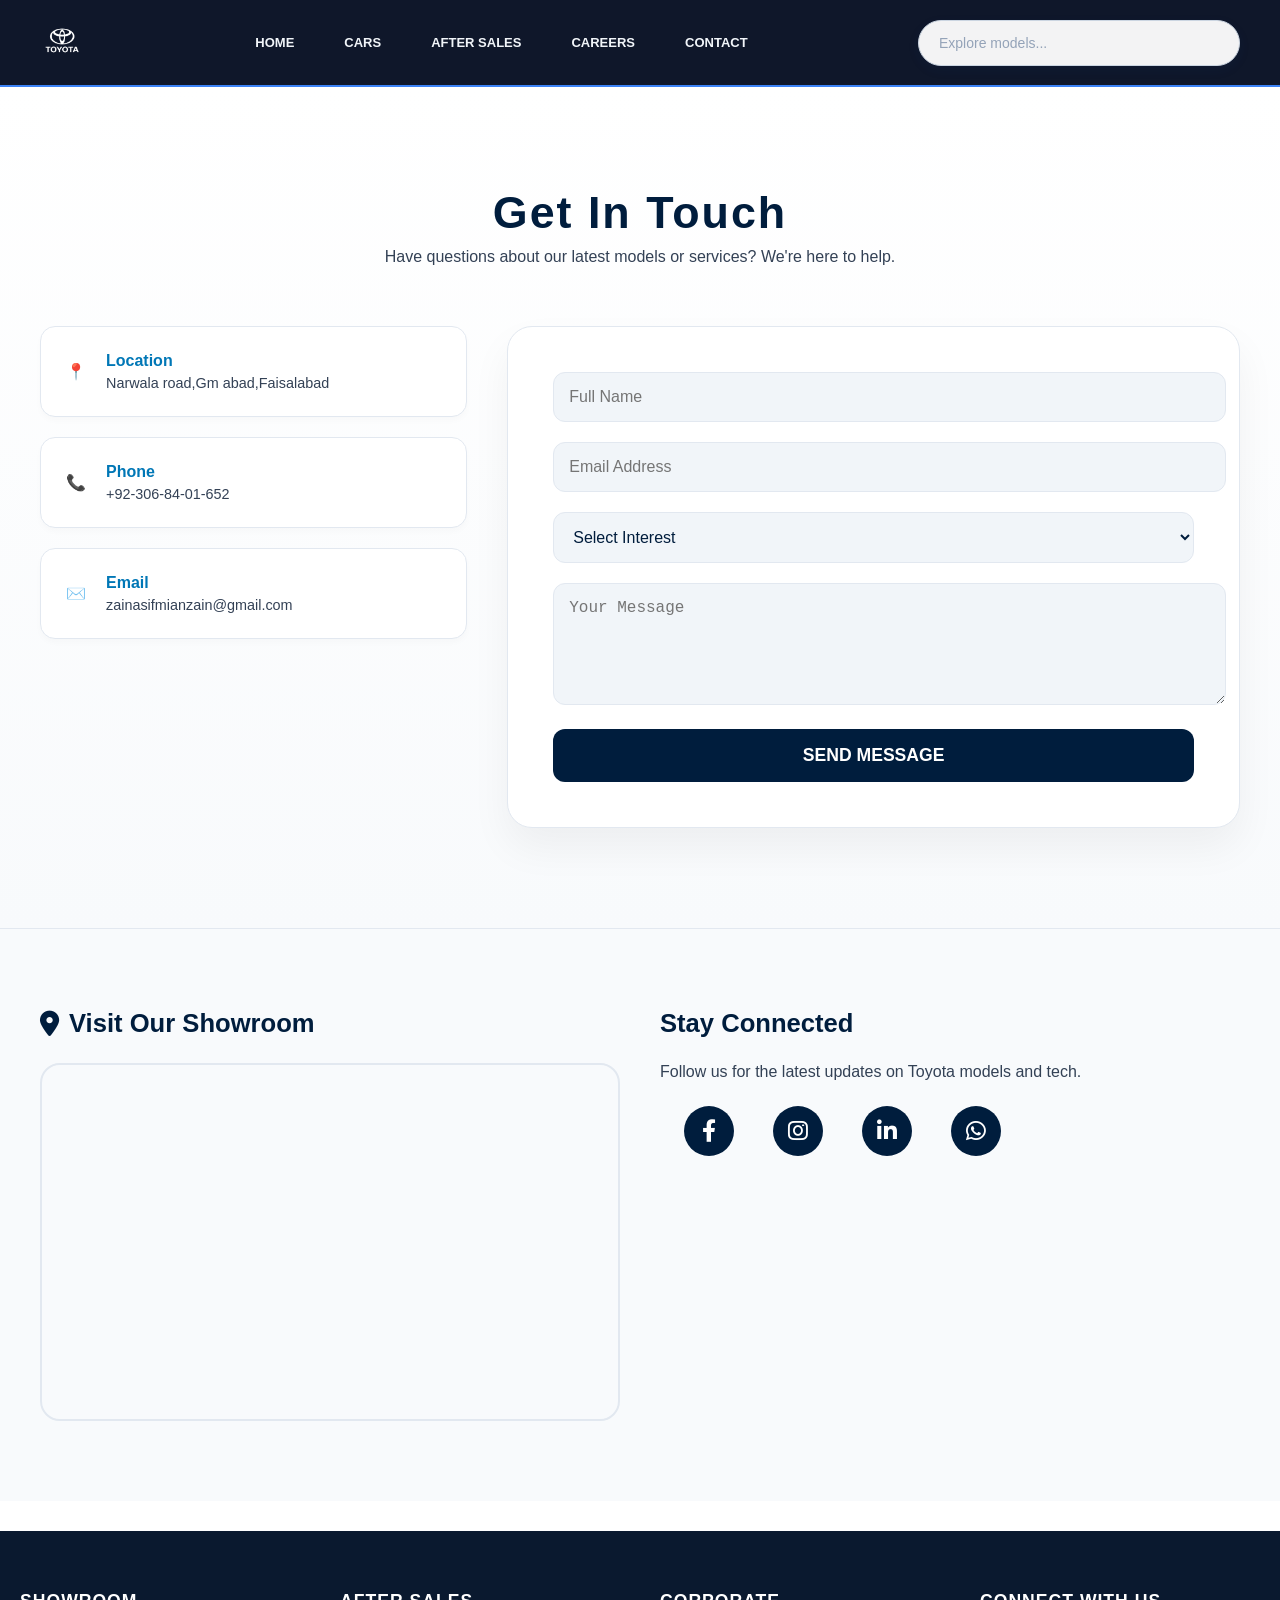
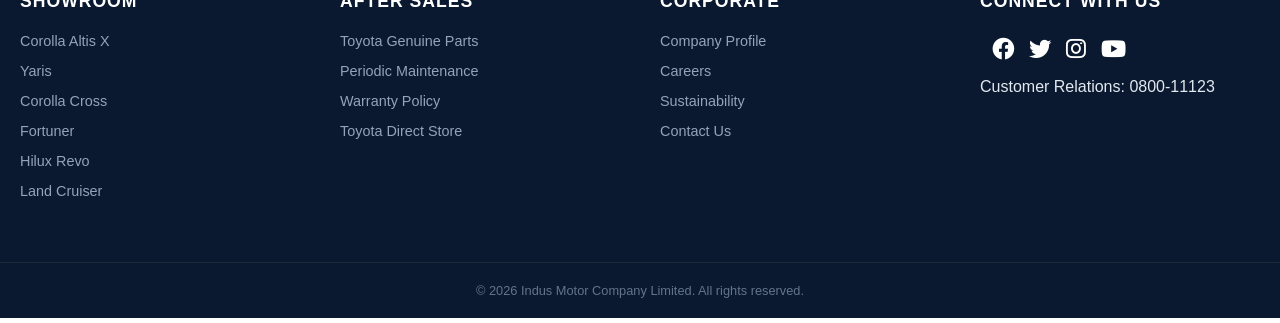
<file: contact.html>
<!doctype html>
<html lang="en">
  <head>
    <meta charset="UTF-8" />
    <meta name="viewport" content="width=device-width, initial-scale=1.0" />
    <title>Toyota--Contact</title>
    <link
      rel="stylesheet"
      href="https://cdnjs.cloudflare.com/ajax/libs/font-awesome/6.0.0/css/all.min.css"
    />
    <link rel="stylesheet" href="contact.css" />
    <link rel="stylesheet" href="style.css" />
  </head>
  <body>
    <div class="header">
      <div class="navbar">
        <div class="logo">
          <img src="./images/toyotaLogo.png" alt="Toyota Logo" />
        </div>

        <input type="checkbox" id="nav-check" />
        <label for="nav-check" class="nav-toggler">
          <span></span>
          <span></span>
          <span></span>
        </label>

        <div class="links">
          <ul>
            <li>
              <a href="index.html">Home</a>
              <a href="cars.html">Cars</a>
              <a href="sales.html">After Sales</a>
              <a href="career.html">Careers</a>
              <a href="contact.html">Contact</a>
            </li>
          </ul>
        </div>

        <div class="icons">
          <div class="search-container">
            <div class="search-box-aesthetic">
              <input type="text" placeholder="Explore models..." />
              <button type="submit">
                <i class="fa-solid fa-magnifying-glass"></i>
              </button>
            </div>
          </div>
        </div>
      </div>
    </div>

    <section class="contact-section">
      <div class="contact-container">
        <div class="contact-header">
          <h2>Get In Touch</h2>
          <p>
            Have questions about our latest models or services? We're here to
            help.
          </p>
        </div>

        <div class="contact-wrapper">
          <div class="contact-info">
            <div class="info-item">
              <div class="icon">📍</div>
              <div>
                <h4>Location</h4>
                <p>Narwala road,Gm abad,Faisalabad</p>
              </div>
            </div>
            <div class="info-item">
              <div class="icon">📞</div>
              <div>
                <h4>Phone</h4>
                <p>+92-306-84-01-652</p>
              </div>
            </div>
            <div class="info-item">
              <div class="icon">✉️</div>
              <div>
                <h4>Email</h4>
                <p>zainasifmianzain@gmail.com</p>
              </div>
            </div>
          </div>

          <form class="contact-form">
            <div class="form-group">
              <input type="text" placeholder="Full Name" required />
            </div>
            <div class="form-group">
              <input type="email" placeholder="Email Address" required />
            </div>
            <div class="form-group">
              <select>
                <option value="">Select Interest</option>
                <option value="sales">Sales Inquiry</option>
                <option value="service">After Sales Service</option>
                <option value="parts">Genuine Parts</option>
              </select>
            </div>
            <div class="form-group">
              <textarea rows="5" placeholder="Your Message"></textarea>
            </div>
            <button type="submit" class="send-btn">Send Message</button>
          </form>
        </div>
      </div>
    </section>

    <section class="footer-bottom">
      <div class="footer-container">
        <div class="map-box">
          <h3 class="footer-title">
            <i class="fa-solid fa-location-dot"></i> Visit Our Showroom
          </h3>
          <div class="map-wrapper">
            <iframe
              src="https://www.google.com/maps/embed?pb=!1m18!1m12!1m3!1d13620.44970630739!2d73.0592476518779!3d31.41103980315802!2m3!1f0!2f0!3f0!3m2!1i1024!2i768!4f13.1!3m3!1m2!1s0x3922421dbd5880c3%3A0x6691a3092ba9f1b4!2sNarwala%20Rd%2C%20Faisalabad!5e0!3m2!1sen!2spk!4v1710103200000!5m2!1sen!2spk"
              width="100%"
              height="350"
              style="border: 0"
              allowfullscreen=""
              loading="lazy"
            >
            </iframe>
          </div>
        </div>

        <div class="social-box">
          <h3 class="footer-title">Stay Connected</h3>
          <p>Follow us for the latest updates on Toyota models and tech.</p>
          <div class="social-links">
            <a
              href="https://www.instagram.com/nwooyy.zain/"
              class="social-icon fb"
              ><i class="fa-brands fa-facebook-f"></i
            ></a>
            <a
              href="https://www.instagram.com/nwooyy.zain/"
              class="social-icon insta"
              ><i class="fa-brands fa-instagram"></i
            ></a>
            <a
              href="https://www.linkedin.com/in/muhammad-zain-37b8983b1?utm_source=share_via&utm_content=profile&utm_medium=member_android"
              class="social-icon li"
              ><i class="fa-brands fa-linkedin-in"></i
            ></a>
            <a href="https://wa.me/qr/X7R6FTAFBZO6D1" class="social-icon wa"
              ><i class="fa-brands fa-whatsapp"></i
            ></a>
          </div>
        </div>
      </div>
    </section>

    <footer class="toyota-footer">
      <div class="footer-container">
        <div class="footer-column">
          <h3>SHOWROOM</h3>
          <ul>
            <li><a href="cars.html">Corolla Altis X</a></li>
            <li><a href="cars.html">Yaris</a></li>
            <li><a href="cars.html">Corolla Cross</a></li>
            <li><a href="cars.html">Fortuner</a></li>
            <li><a href="cars.html">Hilux Revo</a></li>
            <li><a href="cars.html">Land Cruiser</a></li>
          </ul>
        </div>

        <div class="footer-column">
          <h3>AFTER SALES</h3>
          <ul>
            <li><a href="#">Toyota Genuine Parts</a></li>
            <li><a href="#">Periodic Maintenance</a></li>
            <li><a href="#">Warranty Policy</a></li>
            <li><a href="#">Toyota Direct Store</a></li>
          </ul>
        </div>

        <div class="footer-column">
          <h3>CORPORATE</h3>
          <ul>
            <li><a href="#">Company Profile</a></li>
            <li><a href="career.html">Careers</a></li>
            <li><a href="#">Sustainability</a></li>
            <li><a href="contact.html">Contact Us</a></li>
          </ul>
        </div>

        <div class="footer-column contact-info">
          <h3>CONNECT WITH US</h3>
          <div class="social-links">
            <a href="https://www.facebook.com"><i class="fa-brands fa-facebook"></i></a>
            <a href="https://www.twitter.com"><i class="fa-brands fa-twitter"></i></a>
            <a href="https://www.instagram.com/nwooyy.zain/"><i class="fa-brands fa-instagram"></i></a>
            <a href="https://www.youtube.com"><i class="fa-brands fa-youtube"></i></a>
          </div>
          <p>Customer Relations: 0800-11123</p>
        </div>
      </div>

      <div class="footer-botom">
        <p>&copy; 2026 Indus Motor Company Limited. All rights reserved.</p>
      </div>
    </footer>

    <script src="script.js"></script>
  </body>
</html>
</file>
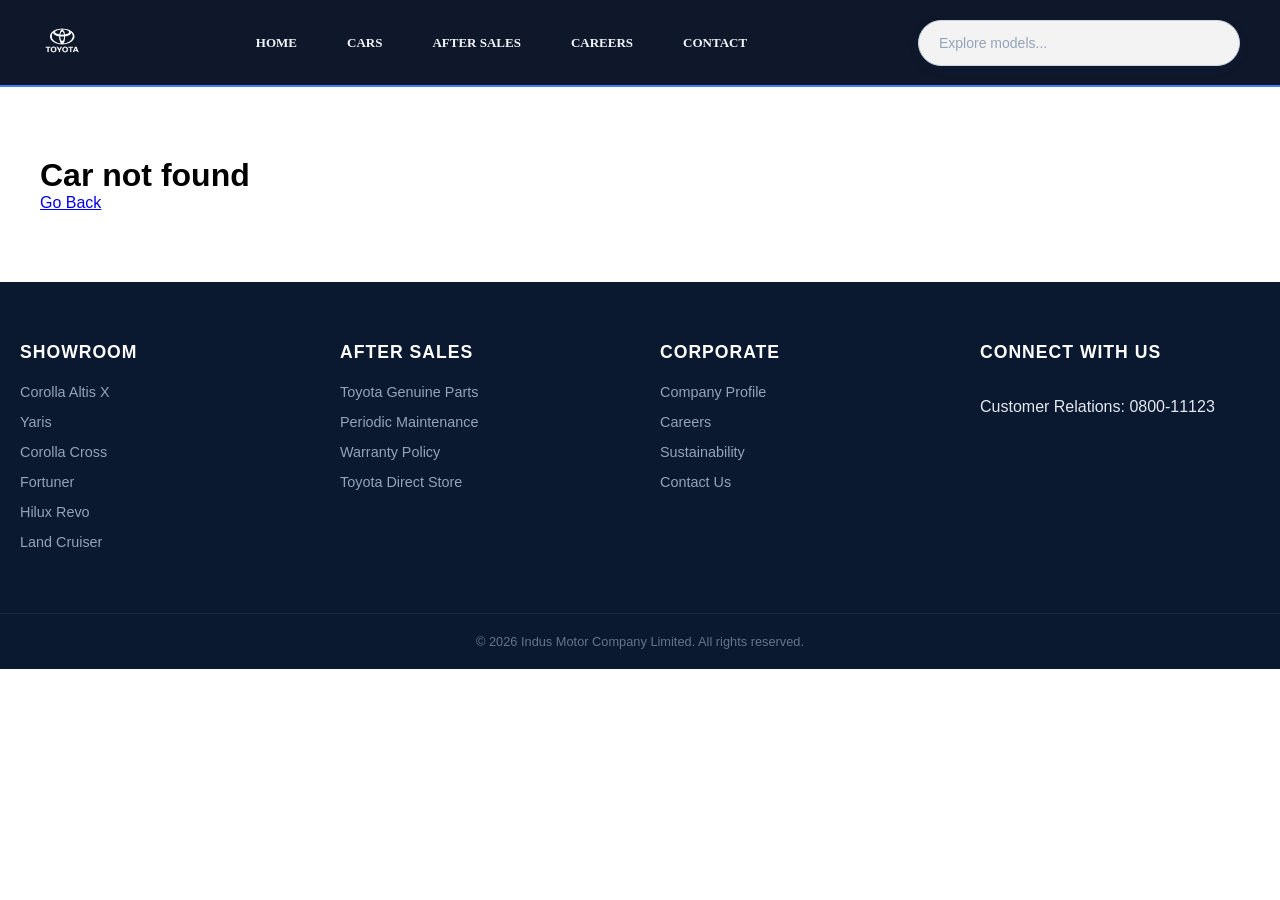
<file: details.html>
<!doctype html>
<html lang="en">
  <head>
    <meta charset="UTF-8" />
    <meta name="viewport" content="width=device-width, initial-scale=1.0" />
    <title>Car Details</title>
    <link rel="stylesheet" href="details.css" />
    <link rel="stylesheet" href="style.css" />
  </head>
  <body>
    <div class="header">
      <div class="navbar">
        <div class="logo">
          <img src="./images/toyotaLogo.png" alt="Toyota Logo" />
        </div>

        <input type="checkbox" id="nav-check" />
        <label for="nav-check" class="nav-toggler">
          <span></span>
          <span></span>
          <span></span>
        </label>

        <div class="links">
          <ul>
            <li>
              <a href="index.html">Home</a>
              <a href="cars.html">Cars</a>
              <a href="sales.html">After Sales</a>
              <a href="career.html">Careers</a>
              <a href="contact.html">Contact</a>
            </li>
          </ul>
        </div>

        <div class="icons">
          <div class="search-container">
            <div class="search-box-aesthetic">
              <input type="text" placeholder="Explore models..." />
              <button type="submit">
                <i class="fa-solid fa-magnifying-glass"></i>
              </button>
            </div>
          </div>
        </div>
      </div>
    </div>

    <div id="car-details-page" class="details-container"></div>

    <footer class="toyota-footer">
      <div class="footer-container">
        <div class="footer-column">
          <h3>SHOWROOM</h3>
          <ul>
            <li><a href="cars.html">Corolla Altis X</a></li>
            <li><a href="cars.html">Yaris</a></li>
            <li><a href="cars.html">Corolla Cross</a></li>
            <li><a href="cars.html">Fortuner</a></li>
            <li><a href="cars.html">Hilux Revo</a></li>
            <li><a href="cars.html">Land Cruiser</a></li>
          </ul>
        </div>

        <div class="footer-column">
          <h3>AFTER SALES</h3>
          <ul>
            <li><a href="#">Toyota Genuine Parts</a></li>
            <li><a href="#">Periodic Maintenance</a></li>
            <li><a href="#">Warranty Policy</a></li>
            <li><a href="#">Toyota Direct Store</a></li>
          </ul>
        </div>

        <div class="footer-column">
          <h3>CORPORATE</h3>
          <ul>
            <li><a href="#">Company Profile</a></li>
            <li><a href="career.html">Careers</a></li>
            <li><a href="#">Sustainability</a></li>
            <li><a href="contact.html">Contact Us</a></li>
          </ul>
        </div>

        <div class="footer-column contact-info">
          <h3>CONNECT WITH US</h3>
          <div class="social-links">
            <a href="https://www.facebook.com"
              ><i class="fa-brands fa-facebook"></i
            ></a>
            <a href="https://www.twitter.com"
              ><i class="fa-brands fa-twitter"></i
            ></a>
            <a href="https://www.instagram.com/nwooyy.zain/"
              ><i class="fa-brands fa-instagram"></i
            ></a>
            <a href="https://www.youtube.com"
              ><i class="fa-brands fa-youtube"></i
            ></a>
          </div>
          <p>Customer Relations: 0800-11123</p>
        </div>
      </div>

      <div class="footer-botom">
        <p>&copy; 2026 Indus Motor Company Limited. All rights reserved.</p>
      </div>
    </footer>

    <script src="details.js"></script>
  </body>
</html>
</file>
<file: contact.css>
:root {
  --deep-navy: #ffffff;
  --sapphire-blue: #f8fafc;
  --ocean-blue: #f1f5f9;
  --electric-blue: #0077b6;
  --soft-cyan: #001d3d;
  --toyota-red: #eb0a1e;
  --text-main: #334155;
}

body {
  background-color: var(--deep-navy);
  margin: 0;
  font-family: "Poppins", sans-serif;
  color: var(--text-main);
}

/* --- Entrance Keyframes ---  */
@keyframes revealUp {
  from {
    opacity: 0;
    transform: translateY(40px);
  }
  to {
    opacity: 1;
    transform: translateY(0);
  }
}

@keyframes glowBorder {
  0% {
    border-color: rgba(0, 119, 182, 0.2);
  }
  50% {
    border-color: rgba(0, 119, 182, 0.6);
  }
  100% {
    border-color: rgba(0, 119, 182, 0.2);
  }
}

.contact-section {
  padding: 100px 20px;
  background: linear-gradient(180deg, #ffffff 0%, #f8fafc 100%);
}

.contact-header {
  text-align: center;
  margin-bottom: 60px;
  animation: revealUp 0.8s ease forwards;
}

.contact-header h2 {
  font-size: 2.8rem;
  color: var(--soft-cyan);
  margin-bottom: 10px;
  letter-spacing: 2px;
}

.contact-wrapper {
  display: flex;
  flex-wrap: wrap;
  gap: 40px;
  max-width: 1200px;
  margin: 0 auto;
  align-items: stretch;
}

.contact-info {
  flex: 1;
  min-width: 300px;
}

.info-item {
  display: flex;
  align-items: center;
  gap: 20px;
  background: #fff;
  padding: 25px;
  border-radius: 15px;
  margin-bottom: 20px;
  border: 1px solid #e2e8f0;
  transition: 0.4s cubic-bezier(0.175, 0.885, 0.32, 1.275);
  animation: revealUp 0.8s ease forwards;
  box-shadow: 0 4px 6px rgba(0, 0, 0, 0.02);
}

.info-item:hover {
  transform: scale(1.03) translateX(10px);
  background: #f1f5f9;
  border-color: var(--electric-blue);
}

.info-item h4 {
  color: var(--electric-blue);
  margin: 0;
}
.info-item p {
  color: var(--text-main);
  margin: 5px 0 0;
  font-size: 0.9rem;
}

.contact-form {
  flex: 1.5;
  background: #fff;
  padding: 45px;
  border-radius: 25px;
  box-shadow: 0 20px 40px rgba(0, 0, 0, 0.05);
  border: 1px solid #e2e8f0;
}

.form-group {
  margin-bottom: 20px;
}

.form-group input,
.form-group select,
.form-group textarea {
  width: 100%;
  padding: 15px;
  background: var(--ocean-blue);
  border: 1px solid #e2e8f0;
  border-radius: 12px;
  color: var(--soft-cyan);
  font-size: 1rem;
  transition: 0.3s;
}

.form-group input:focus,
.form-group textarea:focus {
  outline: none;
  border-color: var(--electric-blue);
  background: #fff;
  box-shadow: 0 0 10px rgba(0, 119, 182, 0.1);
}

.send-btn {
  width: 100%;
  padding: 16px;
  background: var(--soft-cyan);
  color: white;
  border: none;
  border-radius: 12px;
  font-weight: bold;
  font-size: 1.1rem;
  cursor: pointer;
  transition: 0.4s;
  text-transform: uppercase;
}

.send-btn:hover {
  background: var(--toyota-red);
  color: #fff;
  transform: translateY(-5px);
  box-shadow: 0 10px 20px rgba(235, 10, 30, 0.2);
}

.footer-bottom {
  padding: 80px 20px;
  border-top: 1px solid #e2e8f0;
  background-color: #f8fafc;
}

.footer-container {
  max-width: 1200px;
  margin: 0 auto;
  display: grid;
  grid-template-columns: 1.2fr 0.8fr;
  gap: 60px;
}

.footer-title {
  color: var(--soft-cyan);
  font-size: 1.6rem;
  margin-bottom: 25px;
  display: flex;
  align-items: center;
  gap: 10px;
}

.map-wrapper {
  border-radius: 20px;
  overflow: hidden;
  border: 2px solid #e2e8f0;
  animation: glowBorder 4s infinite;
  transition: transform 0.4s ease;
}

.map-wrapper:hover {
  transform: scale(1.02);
}

.social-icon {
  width: 50px;
  height: 50px;
  background: var(--soft-cyan);
  color: #fff;
  border-radius: 50%;
  display: flex;
  align-items: center;
  justify-content: center;
  font-size: 1.3rem;
  text-decoration: none;
  transition: 0.4s cubic-bezier(0.68, -0.55, 0.265, 1.55);
}
.social-links {
  display: flex;
  flex-direction: row;
  margin-left: 12px;
  margin-top: 25px;
}
.social-icon {
  margin-inline: 12px;
}
.social-icon:hover {
  transform: translateY(-10px) rotate(360deg);
  background: var(--toyota-red);
  box-shadow: 0 10px 20px rgba(0, 0, 0, 0.1);
}

/* --- Responsiveness ---*/
@media (max-width: 992px) {
  .contact-wrapper,
  .footer-container {
    flex-direction: column;
    grid-template-columns: 1fr;
  }
  .contact-header h2 {
    font-size: 2rem;
  }
  .contact-section {
    padding-top: 40px;
    padding-bottom: 40px;
  }
  .footer-bottom {
    padding-top: 40px;
    padding-bottom: 40px;
  }
}
</file>
<file: style.css>
* {
  margin: 0%;
  padding: 0%;
}
.header {
  width: 100%;
  background-color: #0f172a;
  border-bottom: 2px solid #3b82f6;
  position: sticky;

  top: 0;
  z-index: 1000;
}

.navbar {
  max-width: 1400px;
  margin: 0 auto;
  display: flex;
  align-items: center;
  justify-content: space-between;
  padding: 0 40px;
  height: 85px;
  border-radius: 25px;
  flex-wrap: wrap;
}

.logo img {
  height: 35px;
  filter: brightness(0) invert(1);
}

.links ul {
  list-style: none;
}

.links li {
  display: flex;
  gap: 30px;
}

.links a {
  text-decoration: none;
  color: #f1f5f9;
  font-size: 13px;
  font-weight: 600;
  text-transform: uppercase;
  transition: color 0.3s;
}
.links a {
  padding: 8px 10px;
  border-radius: 50px;
  transition: all 0.3s ease;
}

.links a:hover {
  background: rgba(59, 130, 246, 0.1);
  color: #3b82f6;
  transform: translateY(-2px);
}

#nav-check {
  display: none;
}

.nav-toggler {
  display: none;
  flex-direction: column;
  gap: 5px;
  cursor: pointer;
}

.nav-toggler span {
  width: 25px;
  height: 3px;
  background-color: #f1f5f9;
  border-radius: 2px;
}

.search-container {
  display: flex;
  align-items: center;
  justify-content: center;
}

.search-box-aesthetic {
  display: flex;
  align-items: center;
  background: rgba(255, 255, 255, 0.95);
  border: 1px solid #cbd5e1;
  border-radius: 50px;
  padding: 6px 20px;
  width: 280px;
  transition: all 0.4s cubic-bezier(0.4, 0, 0.2, 1);
  box-shadow: 0 4px 12px rgba(30, 58, 138, 0.08);
}

.search-box-aesthetic input {
  flex: 1;
  border: none;
  outline: none;
  background: transparent;
  font-size: 14px;
  color: #1e3a8a;
  padding: 8px 0;
}

.search-box-aesthetic input::placeholder {
  color: #94a3b8;
}

.search-box-aesthetic button {
  background: none;
  border: none;
  cursor: pointer;
  padding-left: 12px;
  display: flex;
  align-items: center;
  display: none;
}

.search-box-aesthetic i {
  color: #2563eb;
  font-size: 16px;
  transition:
    transform 0.3s ease,
    color 0.3s ease;
}

.search-box-aesthetic:hover {
  border-color: #93c5fd;
  box-shadow: 0 6px 15px rgba(37, 99, 235, 0.12);
  transform: translateY(-1px);
}

.search-box-aesthetic:focus-within {
  width: 340px;
  border-color: #2563eb;
  background: #ffffff;
  box-shadow:
    0 0 0 4px rgba(37, 99, 235, 0.1),
    0 10px 20px rgba(0, 0, 0, 0.05);
}

.search-box-aesthetic:focus-within i {
  color: #1d4ed8;
  transform: scale(1.1);
}

/* --- HERO SECTION --- */
.hero {
  max-width: 1400px;
  margin: 0 auto;
  min-height: 80vh;
  display: flex;
  align-items: center;
  justify-content: space-between;
  padding: 0 40px;
  background: radial-gradient(
    circle at 70% 50%,
    rgba(59, 130, 246, 0.15) 0%,
    transparent 50%
  );
  overflow: hidden;
  position: relative;
}

.heroText {
  flex: 1;
  max-width: 600px;
  animation: slideInLeft 1s ease-out;
}

.heroText h1 {
  font-size: 14px;
  color: #0c47a5;
  text-transform: uppercase;
  letter-spacing: 5px;
  margin-bottom: 10px;
}

.heroText h2 {
  font-size: 56px;
  color: #5a56ac;
  font-weight: 800;
  line-height: 1.1;
  margin-bottom: 20px;
  text-shadow: 0 10px 20px rgba(0, 0, 0, 0.2);
}

.heroText p {
  font-size: 16px;
  color: #798595;
  margin-bottom: 30px;
  line-height: 1.6;
}

.heroText a {
  text-decoration: none;
  padding: 14px 40px;
  background: rgba(59, 130, 246, 0.1);
  color: #106da7;
  border: 1px solid #3b82f6;
  border-radius: 5px;
  font-weight: 600;
  text-transform: uppercase;
  cursor: pointer;
  transition: all 0.3s ease;
  backdrop-filter: blur(5px);
}

.heroText a:hover {
  background: #3b82f6;
  box-shadow: 0 0 20px rgba(59, 130, 246, 0.5);
  transform: translateY(-3px);
  color: #eaebec;
}

.hero img {
  width: 500px;
  height: 500px;
  object-fit: contain;
  filter: drop-shadow(0 20px 50px rgba(0, 0, 0, 0.5));
  animation:
    float 4s ease-in-out infinite,
    fadeIn 1.5s ease-out;
  transition: transform 0.5s cubic-bezier(0.175, 0.885, 0.32, 1.275);
}

.hero:hover img {
  transform: scale(1.1) rotate(-2deg);
}
:root {
  --bg-deep: #0a192f;
  --card-blue: #112240;
  --text-silver: #ccd6f6;
  --accent-blue: #233554;
  --toyota-red: #eb0a1e;
}

.swiper {
  width: 100%;
  height: 100%;
}
.swiper-slide img {
  width: 100%;
  max-width: 1400px;
  display: flex;
  flex-wrap: wrap;
}

#discovery h1 {
  margin-top: 100px;
  text-align: center;
  font-size: 3rem;
  font-style: italic;
  color: #1e3a8a;
  padding: 20px;
}

#discovery h3 {
  text-align: center;
  font-size: 2rem;
  font-style: italic;
  color: #113eb8a6;
  padding: 20px;
  margin-bottom: 100px;
}

.blog-cards {
  display: flex;
  justify-content: space-around;
  flex-wrap: wrap;
  gap: 12px;
}
.blog-card {
  width: 300px;
  background-color: #0a192f;
  border-radius: 12px;
  overflow: hidden;
  box-shadow: 0 10px 30px rgba(0, 0, 0, 0.5);
  transition: transform 0.3s ease;
  font-family: "Segoe UI", Tahoma, Geneva, Verdana, sans-serif;
}

.blog-card:hover {
  transform: translateY(-5px);
}

.image img {
  width: 100%;
  height: 300px;
  object-fit: cover;
  display: block;
  border-bottom: 3px solid #1e3a8a;
}

.context {
  padding: 24px;
  display: flex;
  flex-direction: column;
  gap: 12px;
}

.context h2 {
  color: #e2e8f0;
  margin: 0 0 8px 0;
  font-size: 1.5rem;
  letter-spacing: 0.5px;
}

.context a {
  color: #60a5fa;
  text-decoration: none;
  font-weight: 500;
  font-size: 0.95rem;
  transition:
    color 0.2s ease,
    padding-left 0.2s ease;
}

.context a:hover {
  color: #3b82f6;
  padding-left: 5px;
}

#dealings h1 {
  margin-top: 120px;
  text-align: center;
  font-size: 3rem;
  font-style: italic;
  color: #1e3a8a;
  padding: 20px;
}

#dealings h3 {
  text-align: center;
  font-size: 2rem;
  font-style: italic;
  color: #113eb8a6;
  padding: 20px;
  margin-bottom: 100px;
}

.dealing-boxes {
  display: flex;
  justify-content: space-around;
  flex-wrap: wrap;
  gap: 12px;
  margin-top: 150px;
  margin-bottom: 150px;
}
.dealing-box {
  display: flex;
  justify-content: space-between;
  align-items: center;
  width: 300px;
  height: 140px;
  background-color: #112240;
  transition: all 0.3s ease-in-out;
  cursor: pointer;
  border: 1px solid #1e3a8a;
  box-shadow: 0 4px 20px rgba(0, 0, 0, 0.4);
}
.deal-icon {
  background-color: black;
  text-align: center;
  height: 140px;
  width: 120px;
}
.deal-icon i {
  font-size: 3rem;
  color: #3e5fba;
  position: relative;
  top: 40px;
}
.deal-text h4 {
  font-size: 1.2rem;
  text-align: center;
  color: white;
  padding: 15px;
}

.dealing-box:hover {
  transform: translateY(-8px);
  background-color: #1a365d;
  border-color: #60a5fa;
  box-shadow:
    0 12px 25px rgba(0, 0, 0, 0.6),
    0 0 15px rgba(59, 130, 246, 0.3);
}

.deal-icon i {
  color: white;
  transition: transform 0.3s ease;
}

.dealing-box:hover .deal-icon i {
  transform: rotate(-15deg) scale(1.1);
  color: #ffffff;
}

.toyota-footer {
  background-color: #0a192f;
  color: #e2e8f0;
  padding: 60px 0 20px 0;
  margin-top: 30px;
  font-family: "Segoe UI", sans-serif;
}

.footer-container {
  max-width: 1400px;
  display: grid;
  grid-template-columns: repeat(auto-fit, minmax(200px, 1fr));
  gap: 40px;
  padding: 0 20px;
}

.footer-column h3 {
  color: #ffffff;
  font-size: 1.1rem;
  margin-bottom: 20px;
  letter-spacing: 1px;
  position: relative;
}

.footer-column ul {
  list-style: none;
  padding: 0;
}

.footer-column ul li {
  margin-bottom: 12px;
}

.footer-column ul li a {
  color: #94a3b8;
  text-decoration: none;
  font-size: 0.9rem;
  transition: color 0.3s ease;
}

.footer-column ul li a:hover {
  color: #60a5fa;
}

.social-links {
  display: flex;
  gap: 15px;
  margin-bottom: 15px;
}

.social-links a {
  color: #ffffff;
  font-size: 1.4rem;
  transition: transform 0.3s ease;
}

.social-link a:hover {
  color: #eb0a1e;
  transform: translateY(-3px);
}

.footer-botom {
  text-align: center;
  margin-top: 50px;
  padding-top: 20px;
  border-top: 1px solid #1e293b;
  font-size: 0.8rem;
  color: #64748b;
}

/* --- KEYFRAMES --- */
@keyframes float {
  0%,
  100% {
    transform: translateY(0);
  }
  50% {
    transform: translateY(-15px);
  }
}

@keyframes slideInLeft {
  from {
    opacity: 0;
    transform: translateX(-50px);
  }
  to {
    opacity: 1;
    transform: translateX(0);
  }
}

@keyframes fadeIn {
  from {
    opacity: 0;
  }
  to {
    opacity: 1;
  }
}

/* --- RESPONSIVE DESIGN --- */

@media (max-width: 1024px) {
  .navbar {
    height: 70px;
    padding: 0 20px;
    display: flex;
    flex-wrap: nowrap;
    justify-content: space-between;
    align-items: center;
  }
  .hero {
    flex-direction: column;
    text-align: center;
    padding: 60px 20px;
    height: auto;
  }

  .heroText {
    margin-bottom: 40px;
  }
  .homeNav img {
    position: absolute;
    top: 780px;
  }
  .heroText h2 {
    font-size: 38px;
  }

  .hero img {
    width: 500px;
    height: 390px;
    position: absolute;
    top: 350px;
  }

  .logo {
    display: flex;
    justify-content: flex-start;
  }

  .logo img {
    height: 25px;
  }

  .icons {
    display: flex;
    justify-content: center;
    margin: 0;
  }

  .search-box-aesthetic {
    width: 100% !important;
    max-width: 320px;
    padding: 4px 12px;
  }

  .search-box-aesthetic input {
    font-size: 12px;
  }

  .nav-toggler {
    display: flex;
    justify-content: flex-end;
    order: 3;
  }

  .links {
    position: absolute;
    top: 80px;
    left: -100%;
    width: 100%;
    background: #1e293b;
    transition: 0.4s ease-in-out;
    z-index: 999;
  }

  #nav-check:checked ~ .links {
    left: 0;
  }
  .navbar {
    height: 70px;
    padding: 0 20px;
    display: flex;
    flex-wrap: nowrap;
    justify-content: space-between;
    align-items: center;
  }

  .links {
    position: fixed;
    top: 70px;
    left: -100%;
    width: 100%;
    height: 70%vh;
    background: rgba(255, 255, 255, 0.05);
    backdrop-filter: blur(25px) saturate(150%);
    -webkit-backdrop-filter: blur(25px) saturate(150%);

    transition: 0.4s ease-in-out;
    z-index: 999;
    display: flex;
    justify-content: center;
    align-items: center;
  }

  .links ul {
    width: 60%;
    display: flex;
    justify-content: center;
  }

  .links li {
    flex-direction: column;
    align-items: center;
    gap: 12px;
    padding: 10px 0;
  }

  .links a {
    font-size: 14px;
    letter-spacing: 1px;
    color: #1e293b;
    text-shadow: 0 2px 10px rgba(0, 0, 0, 0.3);
    padding: 5px 0;
  }

  #nav-check:checked ~ .links {
    left: 0;
  }

  .search-box-aesthetic {
    max-width: 160px;
    background: rgba(255, 255, 255, 0.1);
    border: 1px solid rgba(255, 255, 255, 0.2);
  }

  .search-box-aesthetic input {
    color: #fff;
  }
}

@media (max-width: 450px) {
  .search-box-aesthetic {
    max-width: 150px;
  }
  .hero img {
    height: 300px;
    width: 400px;
    position: absolute;
    top: 350px;
  }
  .navbar {
    padding: 0 10px;
  }
  .search-box-aesthetic {
    width: 100% !important;
    max-width: 130px;
    padding: 4px 12px;
    margin-left: 25px;
  }
  .heroText h2 {
    font-size: 32px;
  }

  #dealings h1 {
    margin-top: 80px;
    font-size: 2rem;
    padding: 12px;
  }

  #dealings h3 {
    font-size: 1.2rem;
    padding: 10px;
    margin-bottom: 20px;
  }
  #discovery h1 {
    margin-top: 80px;
    font-size: 2rem;
    padding: 12px;
  }
  .dealing-boxes {
    margin-top: 80px;
  }
  #discovery h3 {
    font-size: 1.2rem;
    padding: 10px;
    margin-bottom: 60px;
  }

  .search-box-aesthetic input {
    font-size: 10px;
  }
  .nav-toggler {
    margin-right: 10px;
  }
  .swiper-button-next,
  .swiper-button-prev {
    height: 22px;
    width: 22px;
    font-size: 1rem;
  }
  .blog-card {
    margin-top: 10px;
  }
  .dealing-box {
    margin-top: 15px;
  }
  #dealings h1 {
    margin-top: 60px;
  }
  #dealings h3 {
    margin-bottom: 40px;
  }
  #discovery h1 {
    margin-top: 60px;
  }
  #discovery h3 {
    margin-bottom: 40px;
  }
}
</file>
<file: details.css>
.details-container {
  max-width: 1200px;
  margin: 50px auto;
  padding: 20px;
  font-family: "Inter", sans-serif;
}

.details-images img {
  width: 280px;
  display: block;
  margin: 0 auto;
}
.details-images {
  display: flex;
  flex-wrap: wrap;
  gap: 20px;
  justify-content: center;
  align-items: center;
  margin-bottom: 30px;
}
.discription {
  padding-top: 12px;
  padding-bottom: 12px;
}

.price {
  font-size: 2rem;
  color: #d32f2f;
  font-weight: bold;
  padding-top: 12px;
  padding-bottom: 12px;
}

.specs {
  display: grid;
  grid-template-columns: 1fr 1fr;
  gap: 10px;
  margin-bottom: 30px;
  margin-top: 20px;
  list-style: none;
  padding: 0;
}

.specs li {
  background: #f4f4f4;
  padding: 15px;
  border-left: 5px solid #d32f2f;
}

.btn {
  text-decoration: none;
  background-color: rgb(13, 13, 78);
  color: white;
  padding: 12px;
  margin-top: 30px;
  margin-left: 20px;
  border-radius: 10px;
}

.fade-in {
  animation: fadeIn 0.8s ease-in;
}

@keyframes fadeIn {
  from {
    opacity: 0;
    transform: translateY(20px);
  }
  to {
    opacity: 1;
    transform: translateY(0);
  }
}

@media (max-width: 600px) {
  .details-images img {
    width: 220px;
  }
}

@media (max-width: 500px) {
  .details-images img {
    width: 140px;
  }
  .details-container {
    margin-top: 20px;
  }
}
</file>
